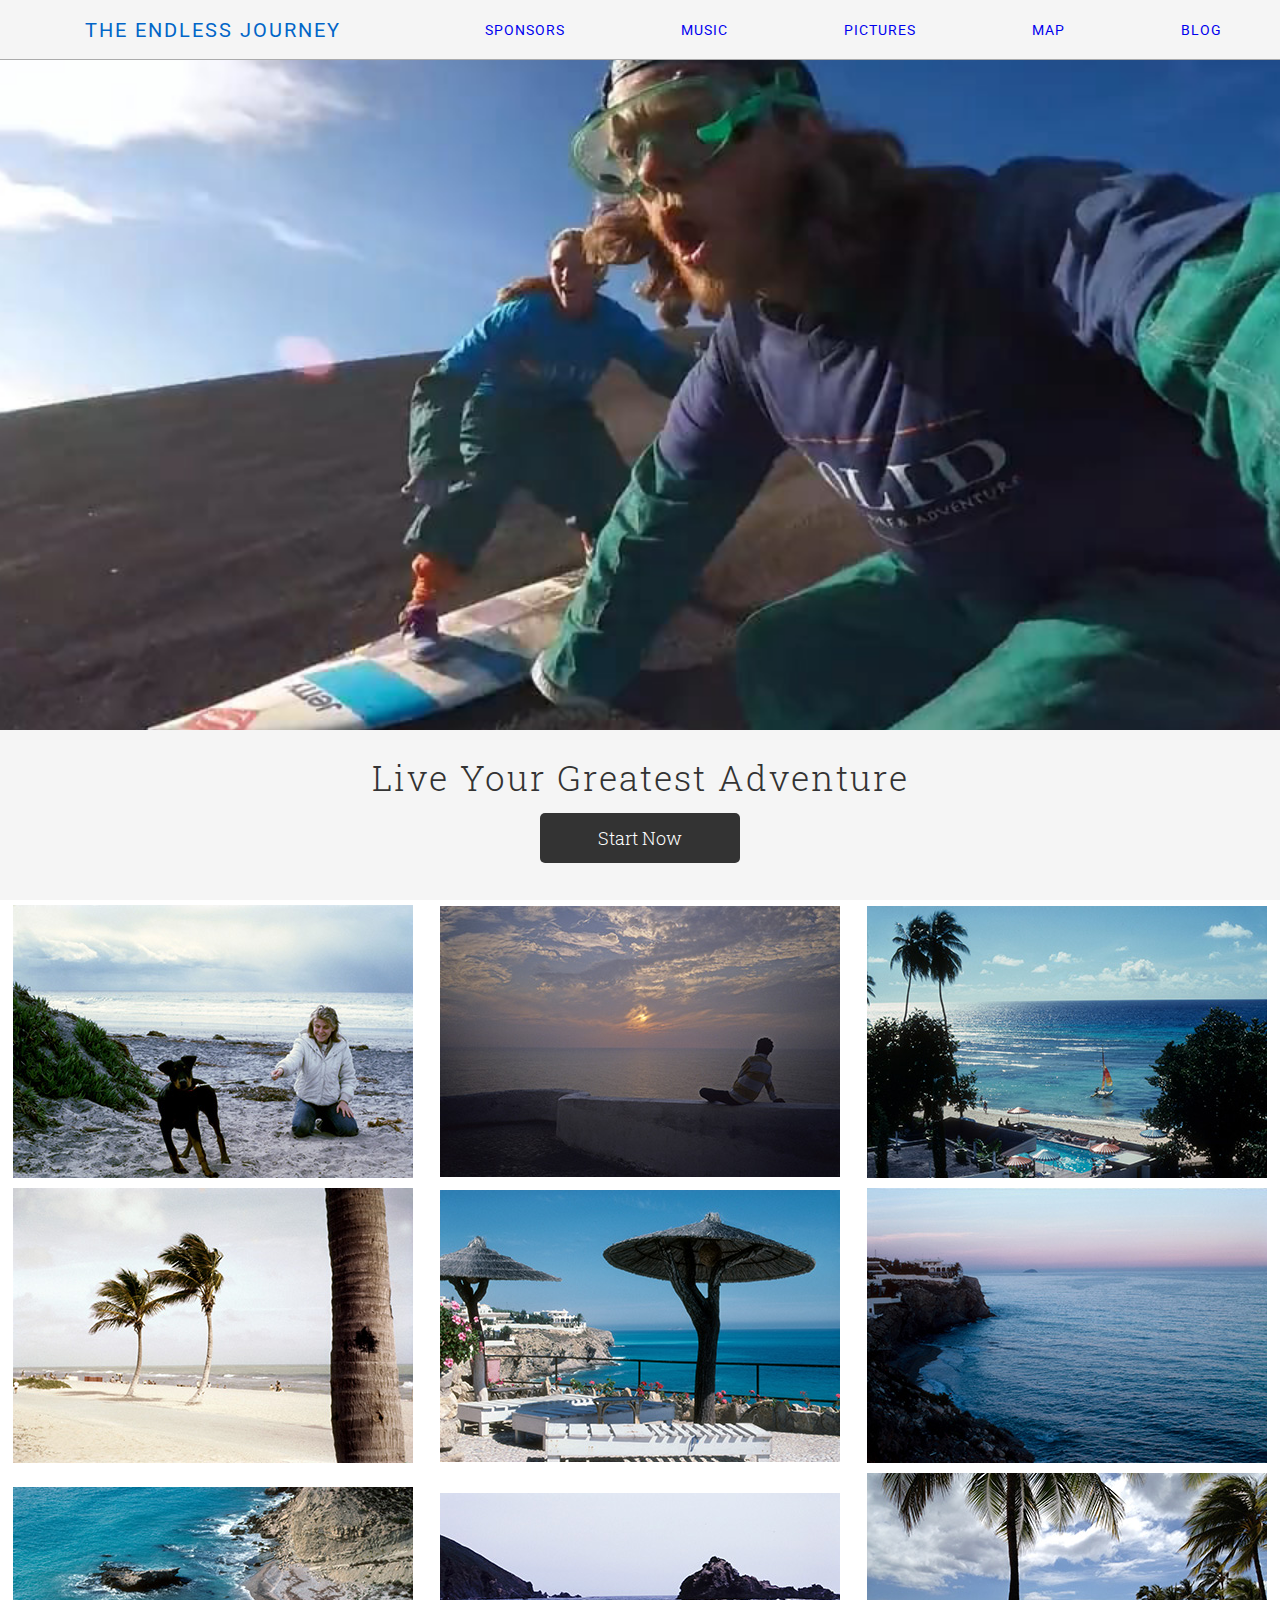
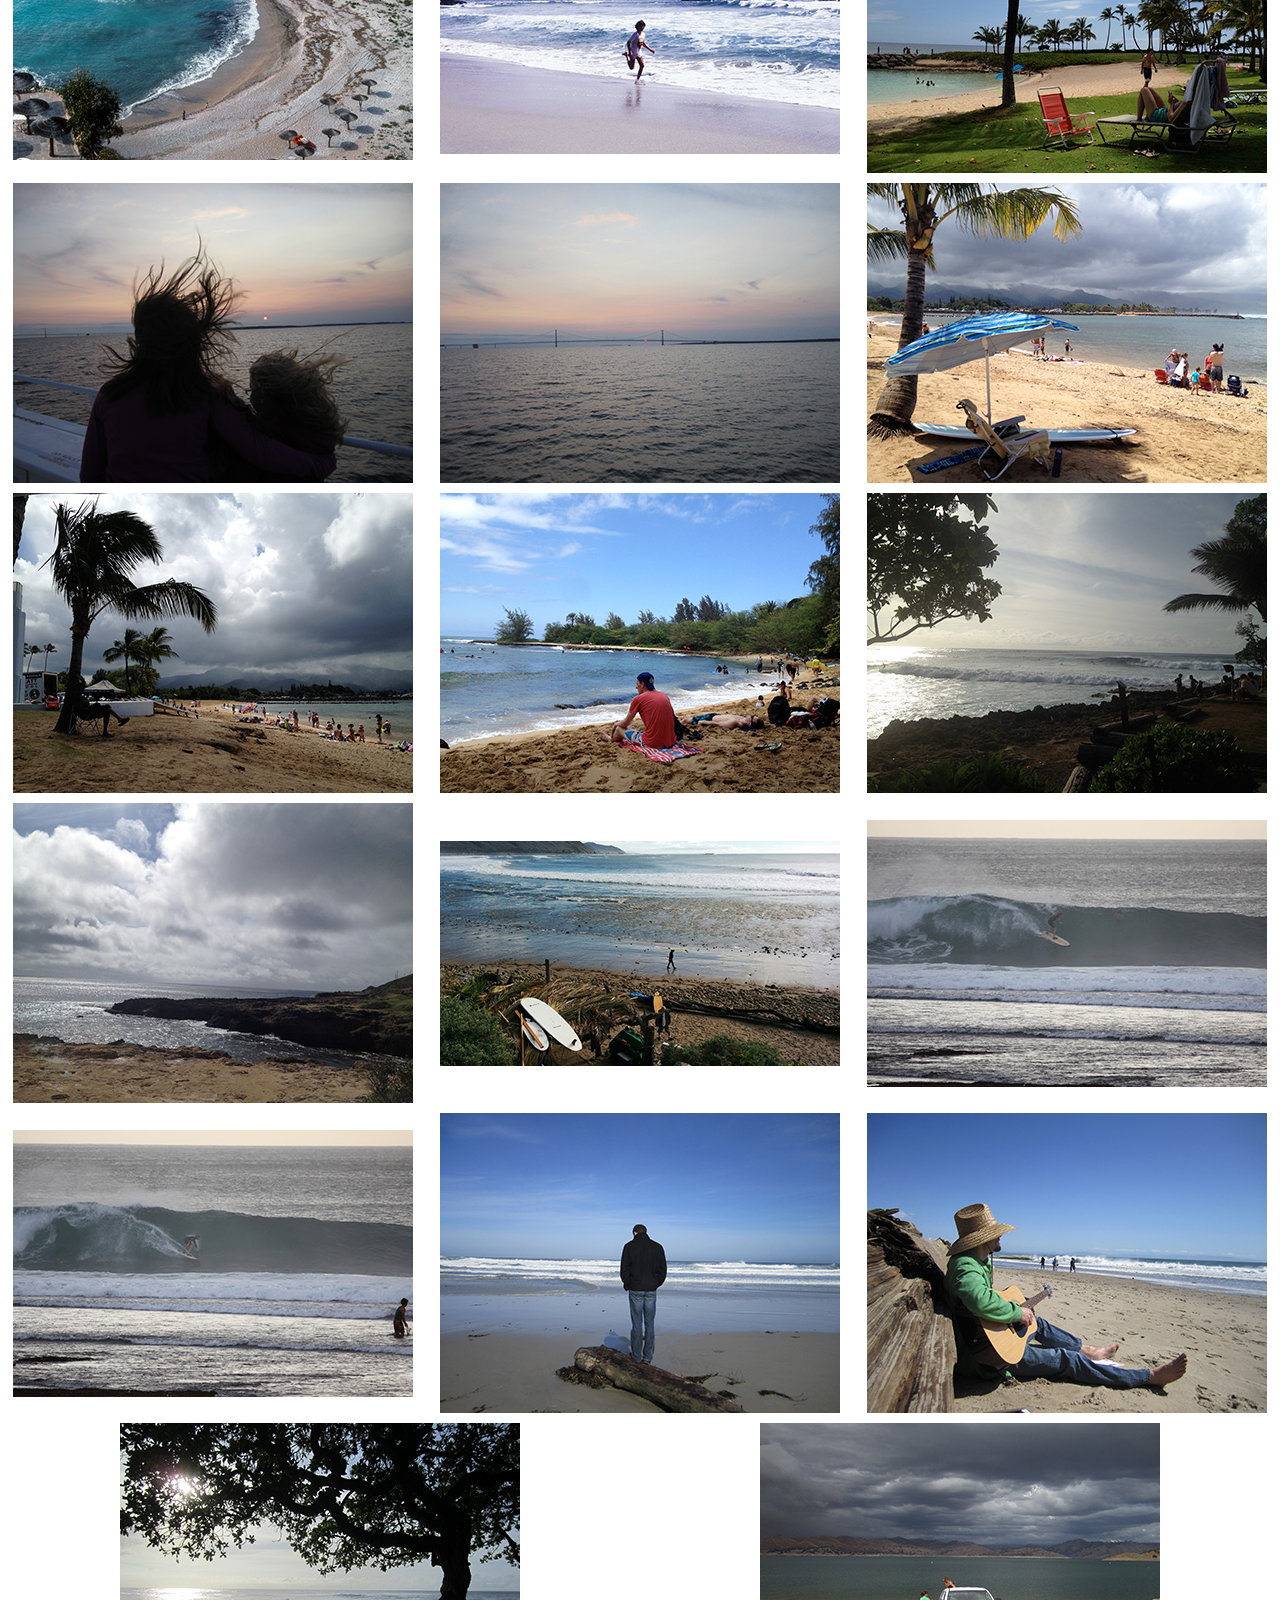
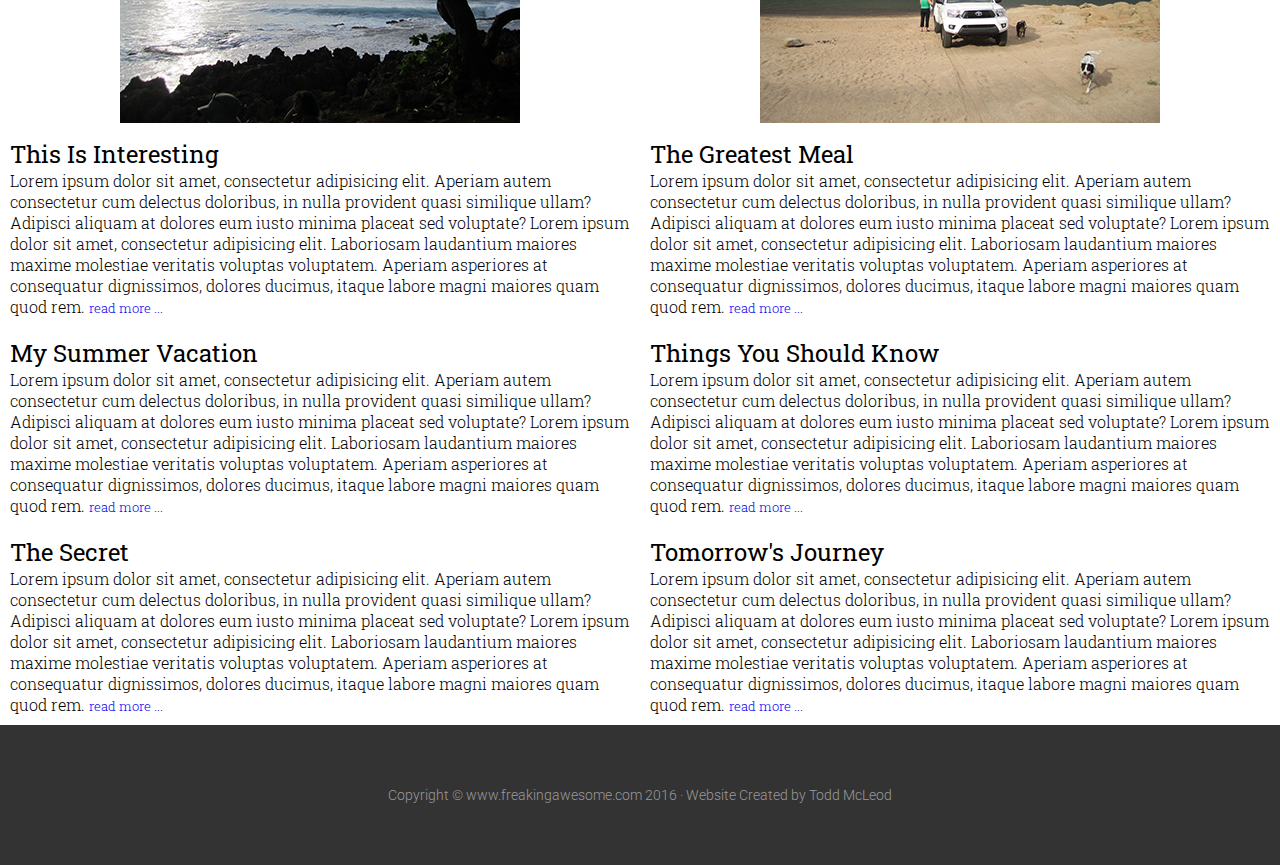
<file: below-the-fold/index.html>
<!DOCTYPE html>
<html lang="en">
<head>
    <meta charset="UTF-8">
    <title>Title</title>
    <link href='https://fonts.googleapis.com/css?family=Roboto+Slab:400,300|Roboto:400,300' rel='stylesheet'>
    <link rel="stylesheet" href="css/main.css">
    <link rel="stylesheet" media="screen and (max-width: 500px)" href="css/mq_500-less_images.css">
    <link rel="stylesheet" media="screen and (min-width: 501px)" href="css/mq_501-plus.css">
    <link rel="stylesheet" media="screen and (min-width: 900px)" href="css/mq_900-plus.css">
</head>
<body>

<!-- above the fold (atf) -->
<div id="atf">

    <header>
        <a href="#" id="logo">The Endless Journey</a>
        <!-- nav desktop (nd) -->
        <ul class="nd">
            <li><a href="#">Sponsors</a></li>
            <li><a href="#">Music</a></li>
            <li><a href="#">Pictures</a></li>
            <li><a href="#">Map</a></li>
            <li><a href="#">Blog</a></li>
        </ul>
    </header>

    <div id="hero-img"></div>

    <main>
        <!-- call to action (cta) -->
        <section id="cta">
            <h1 id="cta-txt">Live Your Greatest Adventure</h1>
            <h2 id="cta-btn"><a href="#">Start Now</a></h2>
        </section>
    </main>
</div>

<!-- below the fold (btf) -->

<!-- images -->
<section class="btf-images">
    <img src="photos/0.jpg">
    <img src="photos/2.jpg">
    <img src="photos/3.jpg">
    <img src="photos/4.jpg">
    <img src="photos/5.jpg">
    <img src="photos/6.jpg">
    <img src="photos/7.jpg">
    <img src="photos/8.jpg">
    <img src="photos/10.jpg">
    <img src="photos/11.jpg">
    <img src="photos/12.jpg">
    <img src="photos/13.jpg">
    <img src="photos/14.jpg">
    <img src="photos/15.jpg">
    <img src="photos/16.jpg">
    <img src="photos/17.jpg">
    <img src="photos/18.jpg">
    <img src="photos/19.jpg">
    <img src="photos/20.jpg">
    <img src="photos/21.jpg">
    <img src="photos/22.jpg">
    <img src="photos/23.jpg">
    <img src="photos/24.jpg">
</section>

<!-- articles -->
<section class="btf-articles">
    <article>
        <h3>This Is Interesting</h3>
        <p>Lorem ipsum dolor sit amet, consectetur adipisicing elit. Aperiam autem consectetur cum delectus doloribus, in nulla provident quasi similique ullam? Adipisci aliquam at dolores eum iusto minima placeat sed voluptate? Lorem ipsum dolor sit amet, consectetur adipisicing elit. Laboriosam laudantium maiores maxime molestiae veritatis voluptas voluptatem. Aperiam asperiores at consequatur dignissimos, dolores ducimus, itaque labore magni maiores quam quod rem. <small>
            <a href="#">read more ...</a></small></p>
    </article>

    <article>
        <h3>The Greatest Meal</h3>
        <p>Lorem ipsum dolor sit amet, consectetur adipisicing elit. Aperiam autem consectetur cum delectus doloribus, in nulla provident quasi similique ullam? Adipisci aliquam at dolores eum iusto minima placeat sed voluptate? Lorem ipsum dolor sit amet, consectetur adipisicing elit. Laboriosam laudantium maiores maxime molestiae veritatis voluptas voluptatem. Aperiam asperiores at consequatur dignissimos, dolores ducimus, itaque labore magni maiores quam quod rem. <small>
            <a href="#">read more ...</a></small></p>
    </article>

    <article>
        <h3>My Summer Vacation</h3>
        <p>Lorem ipsum dolor sit amet, consectetur adipisicing elit. Aperiam autem consectetur cum delectus doloribus, in nulla provident quasi similique ullam? Adipisci aliquam at dolores eum iusto minima placeat sed voluptate? Lorem ipsum dolor sit amet, consectetur adipisicing elit. Laboriosam laudantium maiores maxime molestiae veritatis voluptas voluptatem. Aperiam asperiores at consequatur dignissimos, dolores ducimus, itaque labore magni maiores quam quod rem. <small>
            <a href="#">read more ...</a></small></p>
    </article>

    <article>
        <h3>Things You Should Know</h3>
        <p>Lorem ipsum dolor sit amet, consectetur adipisicing elit. Aperiam autem consectetur cum delectus doloribus, in nulla provident quasi similique ullam? Adipisci aliquam at dolores eum iusto minima placeat sed voluptate? Lorem ipsum dolor sit amet, consectetur adipisicing elit. Laboriosam laudantium maiores maxime molestiae veritatis voluptas voluptatem. Aperiam asperiores at consequatur dignissimos, dolores ducimus, itaque labore magni maiores quam quod rem. <small>
            <a href="#">read more ...</a></small></p>
    </article>

    <article>
        <h3>The Secret</h3>
        <p>Lorem ipsum dolor sit amet, consectetur adipisicing elit. Aperiam autem consectetur cum delectus doloribus, in nulla provident quasi similique ullam? Adipisci aliquam at dolores eum iusto minima placeat sed voluptate? Lorem ipsum dolor sit amet, consectetur adipisicing elit. Laboriosam laudantium maiores maxime molestiae veritatis voluptas voluptatem. Aperiam asperiores at consequatur dignissimos, dolores ducimus, itaque labore magni maiores quam quod rem. <small>
            <a href="#">read more ...</a></small></p>
    </article>

    <article>
        <h3>Tomorrow's Journey</h3>
        <p>Lorem ipsum dolor sit amet, consectetur adipisicing elit. Aperiam autem consectetur cum delectus doloribus, in nulla provident quasi similique ullam? Adipisci aliquam at dolores eum iusto minima placeat sed voluptate? Lorem ipsum dolor sit amet, consectetur adipisicing elit. Laboriosam laudantium maiores maxime molestiae veritatis voluptas voluptatem. Aperiam asperiores at consequatur dignissimos, dolores ducimus, itaque labore magni maiores quam quod rem. <small>
            <a href="#">read more ...</a></small></p>
    </article>
</section>

<!-- footer -->
<!-- nav mobile (nm) -->
<ul class="nm">
    <li><a href="#">Sponsors</a></li>
    <li><a href="#">Music</a></li>
    <li><a href="#">Pictures</a></li>
    <li><a href="#">Map</a></li>
    <li><a href="#">Blog</a></li>
</ul>

<footer>
    <p>Copyright &copy; www.freakingawesome.com 2016 · Website Created by Todd McLeod</p>
</footer>

</body>
</html>
</file>
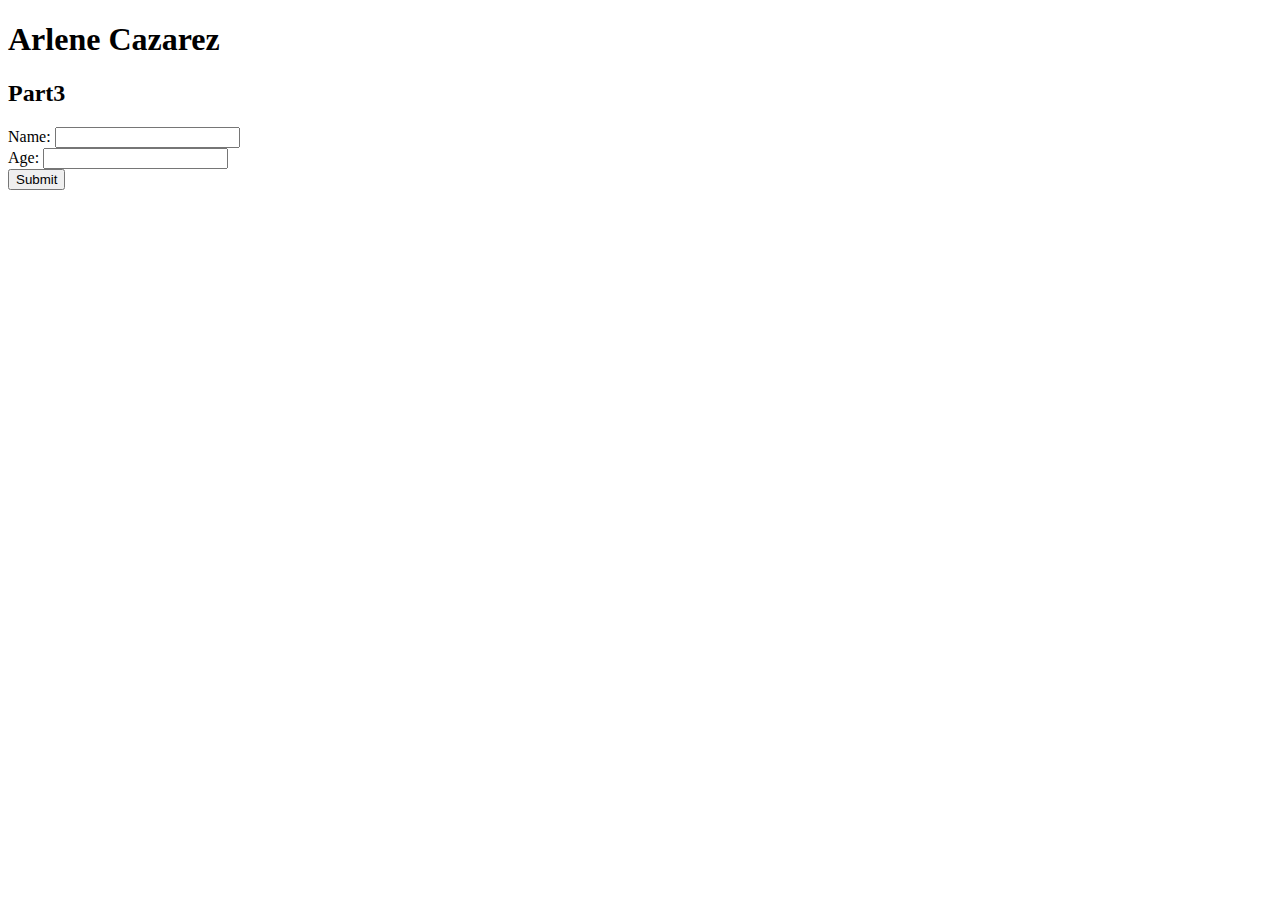
<file: project/03/index.html>
<!DOCTYPE html>
<html lang="en">
<head>
    <meta charset="UTF-8">
    <title>Project</title>
    <head/>
<body>

    <h1>Arlene Cazarez</h1>
    <h2>Part3</h2>

    <form method="POST">
        Name: <input type="text" name="name"><br>
        Age: <input type="text" name="age"><br>
        <input type="submit">
    </form>

</body>
<html/>
</file>
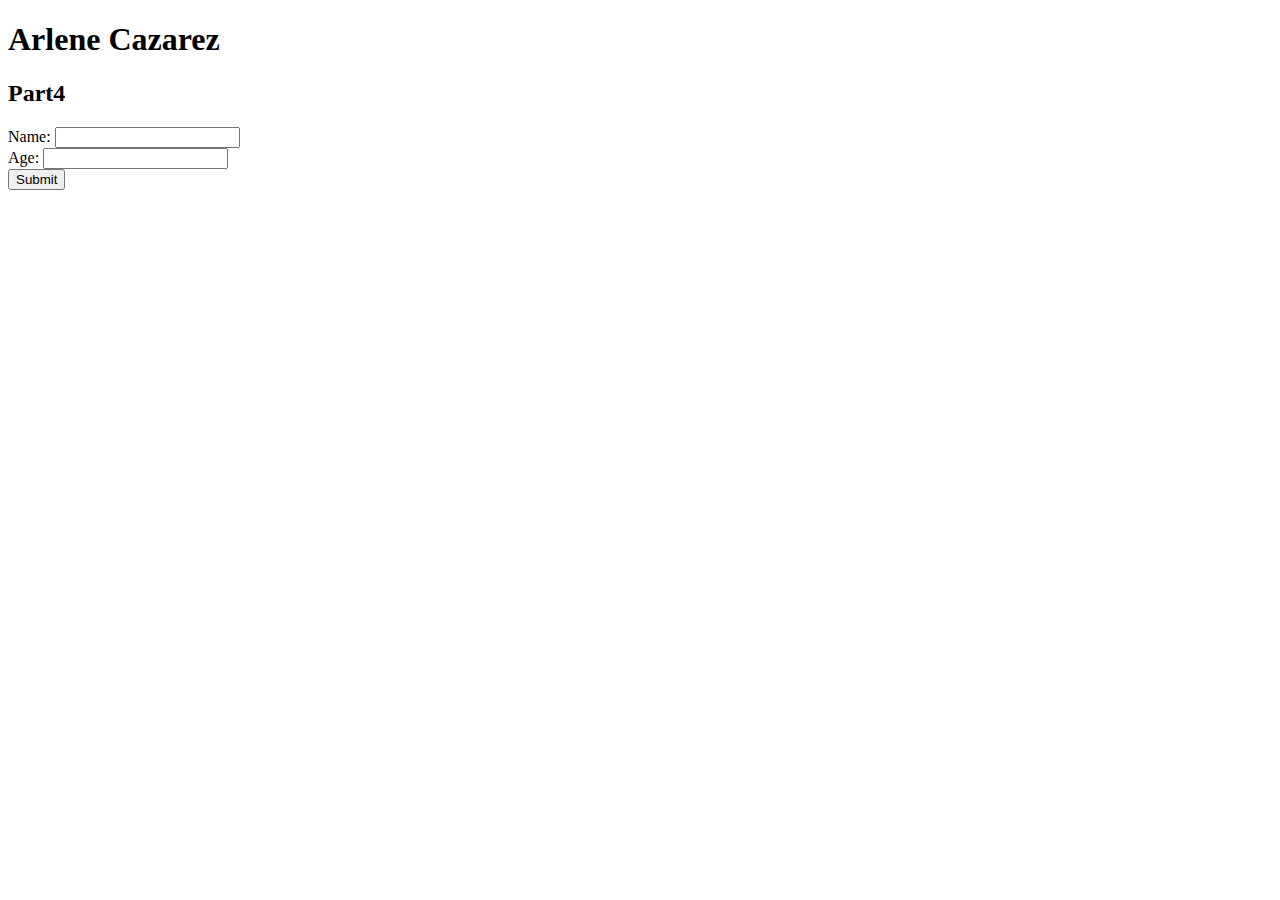
<file: project/04/index.html>
<!DOCTYPE html>
<html lang="en">
<head>
    <meta charset="UTF-8">
    <title>Project</title>
    <head/>
<body>

<h1>Arlene Cazarez</h1>
<h2>Part4</h2>

<form method="POST">
    Name: <input type="text" name="name"><br>
    Age: <input type="text" name="age"><br>
    <input type="submit">
</form>

</body>
<html/>
</file>
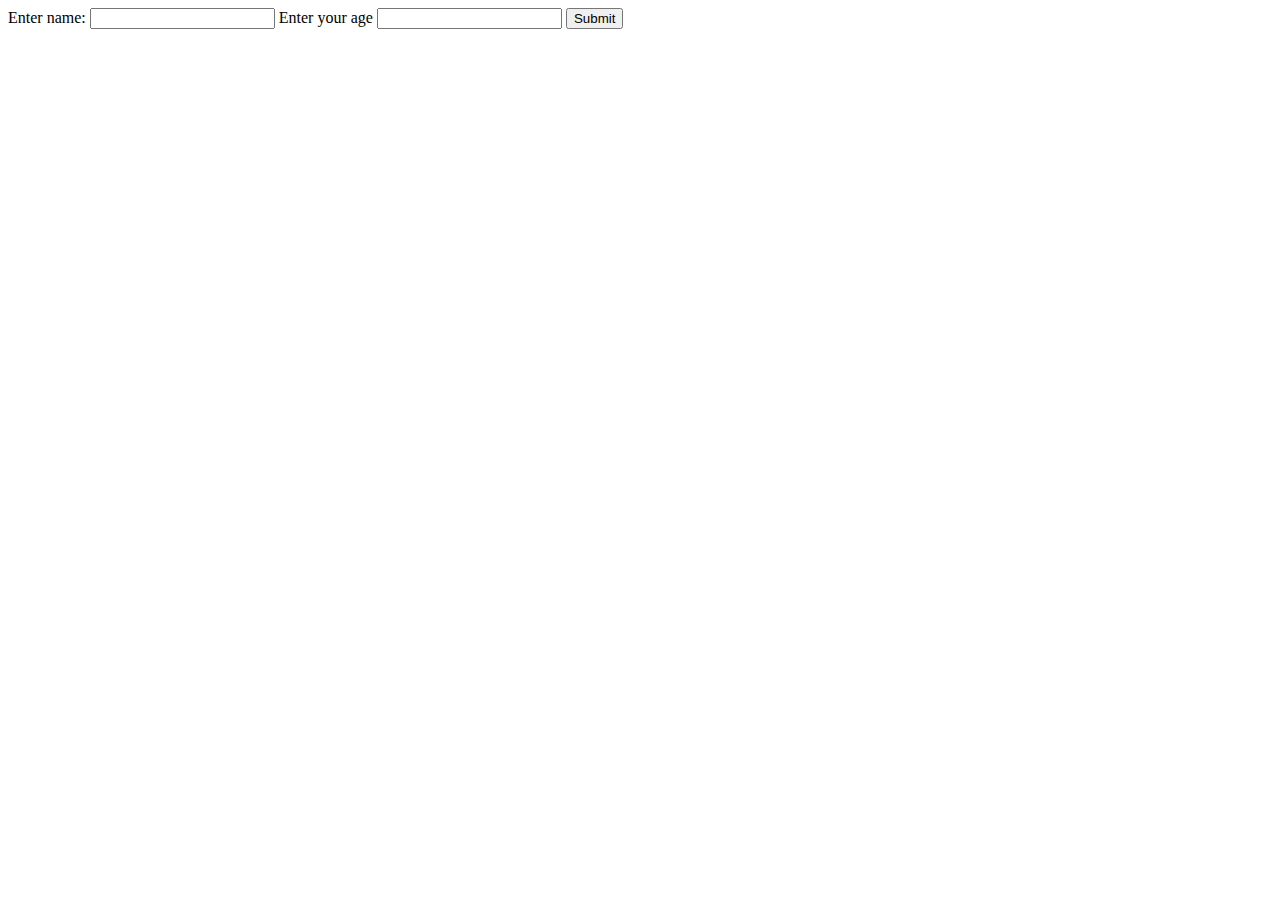
<file: project/05/index.html>
<!DOCTYPE html>
<html lang="en">
<head>
    <meta charset="UTF-8">
    <title>Project</title>
</head>
<body>
<form>
    Enter name: <input type="text" name = "name" />
    Enter your age <input type = "number" name = "age" />
    <input type = "submit" name = "submit" value = "Submit" />
</form>
</body>
</html>
</file>
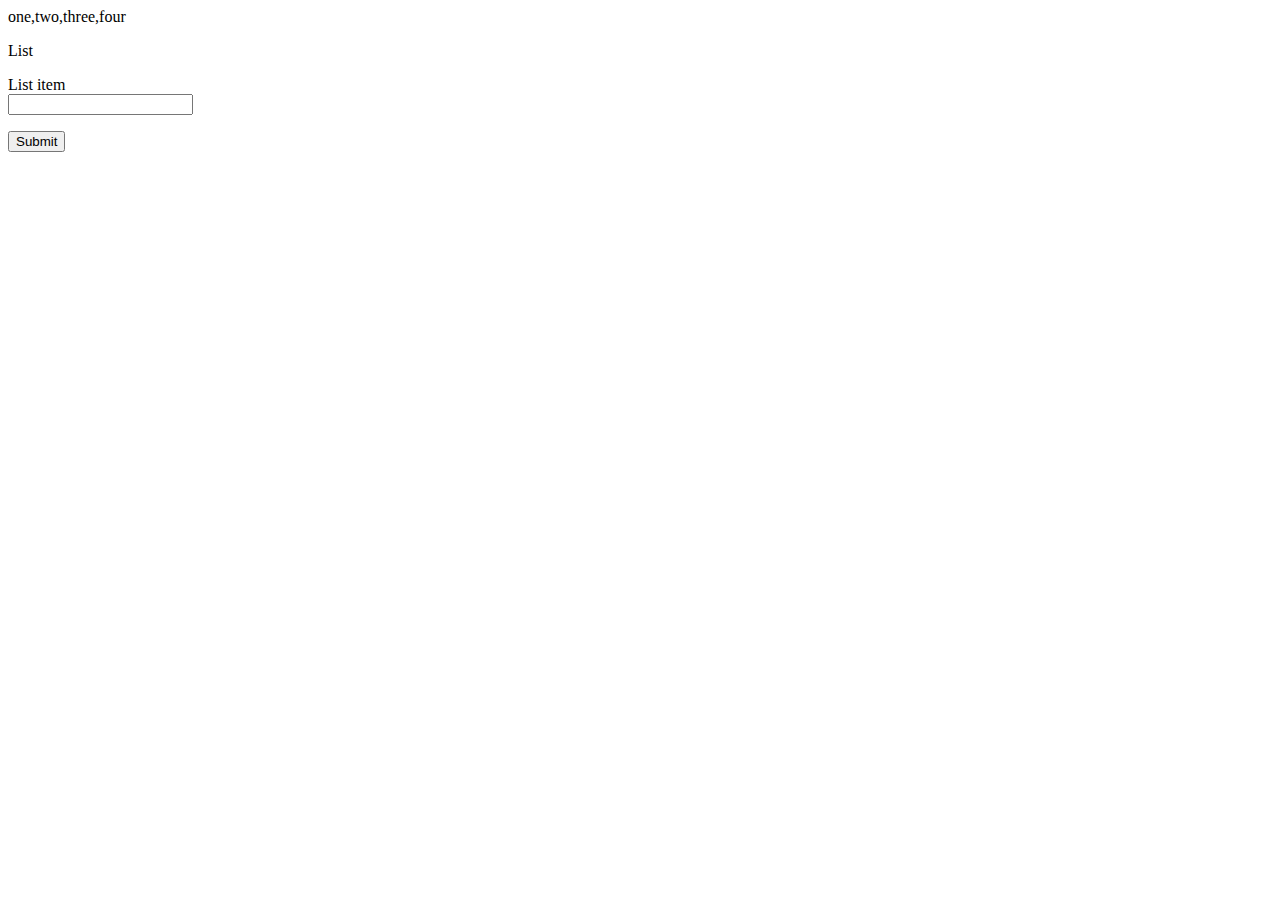
<file: js-eventlistener/js-index.html>
<!DOCTYPE HTML>
<html>
<head>
    <title>Js list check</title>
</head>
<body>

<div id="content"></div>
<script type="text/javascript">
    var unorderli = ["one", "two", "three", "four"];
    document.getElementById('content').innerHTML = unorderli;
</script>
<p>List
    <form action="javascript:userCheck()">
<p>List item<br><input type="text" id="userNameInput"></p>
<p> <input type="submit"></p>
</p>
</body>
<script>
    var redirect = function(url, method) {
        var form = document.createElement('form');
        form.method = method;
        form.action = url;
        form.submit();
    };
    function userCheck(){
        var xhttp = new XMLHttpRequest();
        xhttp.onreadystatechange = function() {
            if (xhttp.readyState == 4 && xhttp.status == 200) {
                if(xhttp.responseText == "exists"){
                    alert("That Listname Already Exists.");
                } else {
                    unorderli = document.getElementById("userNameInput").value
                    redirect('/register/?unorderli='+unorderli, 'post');
                };
            };
        };
        xhttp.open("GET", "/usernameexists/?unorderli=" + document.getElementById("userNameInput").value, true);
        xhttp.send();
    };
</script>
</html>
</file>
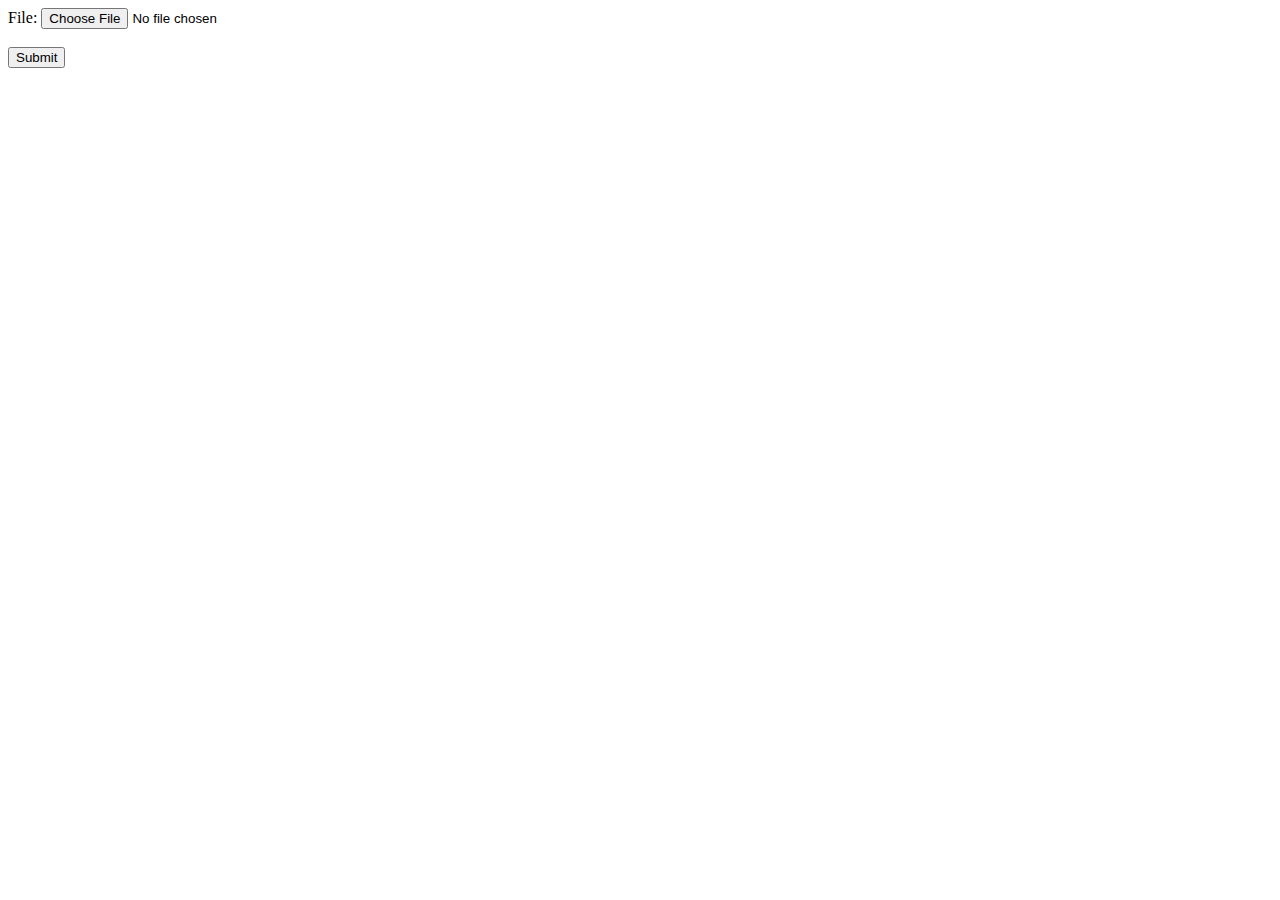
<file: upload-txtfile/temp.html>
<!DOCTYPE html>
<html>
    <head><meta charset="utf-8">
    <title> Input File </title>
    </head>

    <body>
        <form method="POST" enctype="multipart/form-data">
         File:
        <input type="file" name="name"><br>
        <br> <input type="submit"> <br>
        </form>
    </body>
</html>
</file>
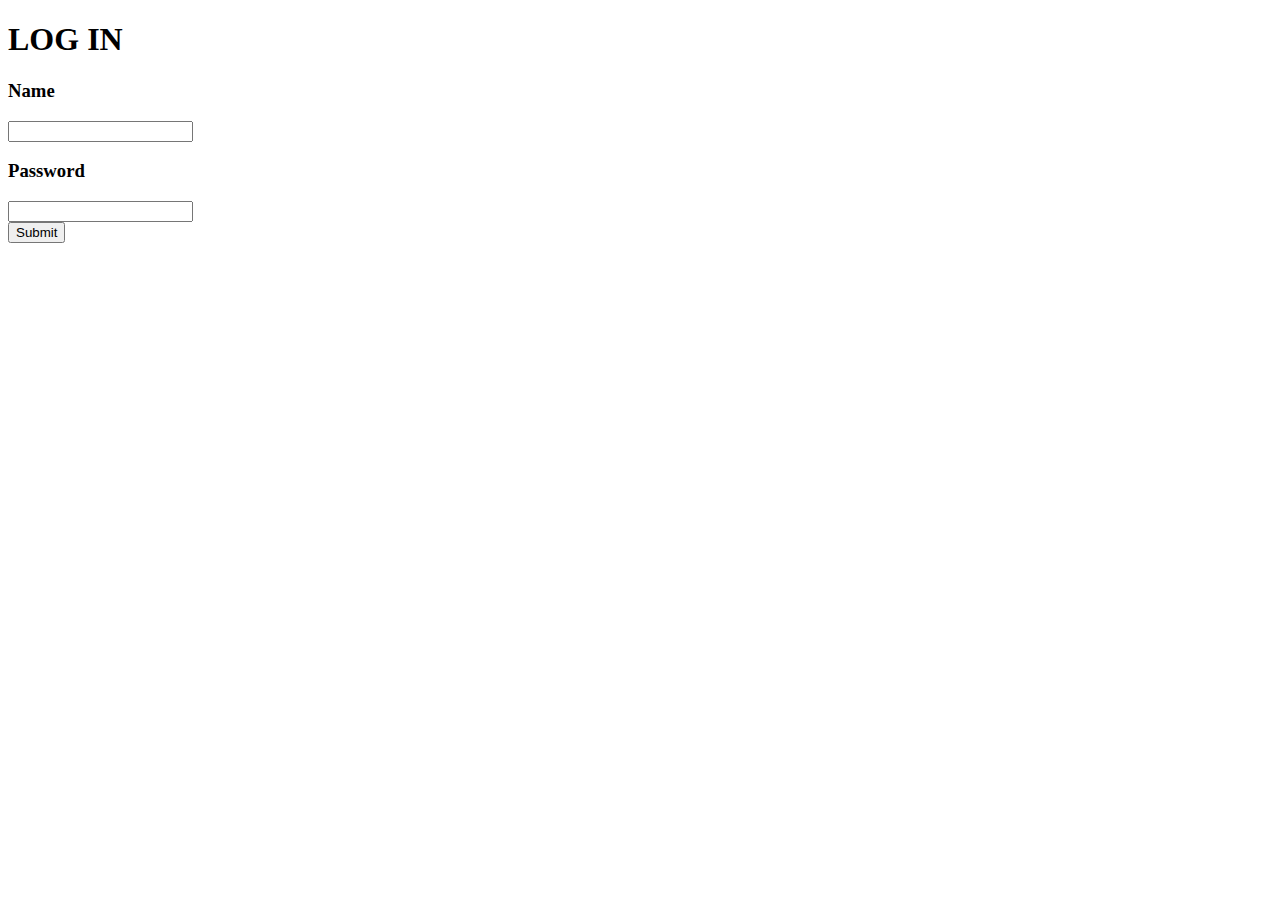
<file: photo-blog/templates/login.html>
<!DOCTYPE html>
<html lang="en">
<head>
    <meta charset="UTF-8">
    <title></title>
</head>
<body>
<h1>LOG IN</h1>
<form method="post" action="/login">
    <h3>Name</h3>
    <input type="text" name="name">
    <h3>Password</h3>
    <input type="text" name="password">
    <br>
    <input type="submit">
</form>
</body>
</html>
</file>
<file: below-the-fold/css/main.css>
/* GENERAL */

* {
    /* for debugging: show border around elements */
    /*border: 1px solid deeppink;*/
}

html {
    /* default font normally 16px */
    /* (16)(.625)  = 10 */
    /* now 1rem will equal 10px */
    font-size: 62.5%;
}

html, body, header, main, section, article, footer, div, a, ul, li, h1, h2, h3, p {
    /* simple reset - resets browser's default styling */
    padding: 0;
    margin: 0;
    box-sizing: border-box;
}

a {
    /* remove underline on hyperlinks */
    text-decoration: none;
}

li {
    /* remove bullets on lists */
    list-style: none;
}

/* ABOVE THE FOLD (atf) */
/* rulesets to show certain content above the fold */

/* these elements will take up the whole page above the fold */
html, body, #atf {
    height: 100%;
}

/* #atf contains: */
/*      header */
/*      hero image (#hero-img) */
/*      call to action (#cta) */
#atf {
    display: flex;
    flex-direction: column;
}

/* set the hero image */
#hero-img {
    background-color: #8e8e8e;
    background-repeat: no-repeat;
    background-attachment: fixed;
    background-position: top center;
    background-size: cover;
    /* grow the hero image to fill in unused space */
    flex-grow: 1;
}

/* HEADER */

/* header will contain: */
/*      all screen sizes (resolutions): */
/*              the logo: THE ENDLESS JOURNEY */
/*      large screen sizes (resolutions): */
/*              navigation links: SPONSORS / MUSIC / PICTURES / MAP / BLOG */
header {
    font-family: 'Roboto', sans-serif;
    color: #333;
    position: fixed;
    top: 0;
    width: 100%;
    height: 6rem;
    background-color: #f5f5f5;
    display: flex;
    align-items: center;
    border-bottom: 1px solid rgba(0,0,0,0.3);
}

/* logo: THE ENDLESS JOURNEY */
#logo {

    /* make a large touch target */
    /* expand the element to fill height */
    height: 100%;

    /* make a large touch target */
    /* expand the element to fill width
    along primary axis ( horizontally ) */
    flex-grow: 1;

    /* font styling */
    color: #333;
    font-size: 2rem;
    letter-spacing: 2px;
    text-transform: uppercase;

    /* center text */
    display: flex;
    justify-content: center;
    align-items: center;
}

/* change the logo's text color when mouse hover's over it */
#logo:hover {
    color: #0266C8;
}


/* disable menu in header */
/* on small devices, menu is displayed below the fold */
/* nav desktop (nd) */
.nd {
    display: none;
}

/* CALL TO ACTION (cta) */
#cta {

    /* set the height of the cta container */
    height: 170px;

    /* set the color of the cta container */
    background-color: #f5f5f5;

    /* center text and button containers */
    /*      #cta-txt, #cta-btn */
    display: flex;
    flex-direction: column;
    justify-content: center;
    align-items: center;
}

#cta-txt {

    /* format text */
    font-family: 'Roboto Slab', serif;
    font-weight: 300;
    font-size: 3.5rem;
    letter-spacing: 2px;
    color: #333;

    /* center text old fashioned-way */
    text-align: center;
}

#cta-btn {

    /* button's width */
    width: 20rem;

    /* button's height */
    height: 5rem;
    margin: 1.3rem 0;

    /* format text */
    font-family: 'Roboto Slab', serif;
    font-weight: 300;
    line-height: 1;

    /* format button */
    background-color: #333;
    border-radius: 5px;

    /* center child anchor element */
    display: flex;
    justify-content: center;
    align-items: center;
}

#cta-btn a {

    /* make a large touch target */
    /* expand the anchor element to fill height */
    height: 100%;

    /* make a large touch target */
    /* expand the anchor element to fill width along primary axis ( horizontally ) */
    flex-grow: 1;

    /* format font */
    color: #fff;
    font-size: 1.8rem;
    font-weight: 300;

    /* format anchor dimsions match the containing h2 element #cta-btn */
    border-radius: 5px;

    /* center the text */
    display: flex;
    justify-content: center;
    align-items: center;
}

#cta-btn a:hover {
    background-color: #0ebfe9;
}

/* ------------------------------------------- */
/* BELOW THE FOLD (btf) */
/* ------------------------------------------- */

/* create flex containers for
        images
        articles
*/
.btf-images, .btf-articles {
    display: flex;
    flex-direction: row;
    flex-wrap: wrap;
    justify-content: space-around;
    align-items: center;
}

/* images */
.btf-images img {
    margin: 5px;
}

/* articles */
.btf-articles article {
    padding: 10px;
}

.btf-articles h3 {
    /* font format */
    font-family: 'Roboto Slab', sans-serif;
    font-size: 2.4rem;
    font-weight: 400;
}

.btf-articles p {
    /* font format */
    font-family: 'Roboto Slab', sans-serif;
    font-size: 1.6rem;
    font-weight: 300;
}


/* MOBILE MENU ON BOTTOM */
/* nav mobile (nm) */

.nm {
    display: flex;
    flex-direction: column;
    background: deepskyblue;
}

.nm li {

    /* dimensions */
    width: 100%;
    height: 4.5rem;

    /* border */
    border-top: 1px solid rgba(255,255,255,0.3);
    border-bottom: 1px solid rgba(0,0,0,0.1);

    /* child elements positioning */
    display: flex;
    justify-content: center;
    align-items: center;
}

.nm li a {
    /* make a large touch target */
    /* expand the anchor element to fill height */
    height: 100%;

    /* make a large touch target */
    /* expand the anchor element to fill width along primary axis ( horizontally ) */
    flex-grow: 1;

    /* font format */
    color: white;
    font-size: 1.75rem;
    letter-spacing: 1px;
    text-decoration: none;
    text-transform: uppercase;
    font-family: 'Roboto', sans-serif;

    /* child elements positioning */
    display: flex;
    justify-content: center;
    align-items: center;
}

.nm li:hover {
    background: royalblue;
}

.nm li:last-child {
    border-bottom: none;
}

footer {
    height: 70px;
    background-color: #333;

    /* flex container to hold content */
    display: flex;
    justify-content: center;
    align-items: center;
}

footer p {
    color: #999;
    font-family: 'Roboto', sans-serif;
    font-weight: 300;
    font-size: 14px;
    text-align: center;
}
</file>
<file: below-the-fold/css/mq_500-less_images.css>
#hero-img {
    background-image: url("../img/adventure-sm.jpg");
}
</file>
<file: below-the-fold/css/mq_501-plus.css>
/* disable menu in footer */
/* on large devices, menu is displayed in header */
/* nm = nav mobile */
.nm {
    display: none;
}

/* ABOVE THE FOLD */
/* rulesets to show certain content above the fold */

#hero-img {
    background-image: url("../img/adventure-lg.jpg");
}

/* HEADER */

header {

    /*
    increase the height of the header area
    this is necessary to contain both the logo and nav
                            THE ENDLESS JOURNEY
                SPONSORS   MUSIC   PICTURES   MAP   BLOG
    */
    height: 8.5rem;

    /*
    header is already set to "display: flex" in main.css
    setting it here again just for clarity
    */
    /* make child elements of header arrange in a column */
    display: flex;
    flex-direction: column;
    justify-content: center;
    align-items: center;
}

/* logo: THE ENDLESS JOURNEY */
#logo {
    width: 100%;

    /*
    this grows the element to fill in vertical space
    #logo will grow 4x as much as .nd
    */
    flex-grow: 4;

    /*
    "height: 100%" was set on #logo in main.css
    we need to set "flex-basis: 0" to override this
    */
    flex-basis: 0;
}

/* nd = nav desktop */
.nd {
    width: 100%;

    /*
    with #logo and .nd both set to "flex-grow"
    they will both grow along the flex container's primary axis
    in this case, the vertical axis
    they will fill in the space in the header along vertical axis
    #logo will grow 4x as much as .nd
    */
    flex-grow: 1;

    /* container of some dimension */
    /* this is important for contained elements */
    height: 30px;

    /* arrange li elements horizontally */
    display: flex;
    /* horizontally distribute "space around" li elements */
    justify-content: space-around;
    /* vertically center li elements */
    align-items: center;

    /* font format */
    color: white;
    font-size: 1.4rem;
    letter-spacing: 1px;
    text-decoration: none;
    text-transform: uppercase;
    font-family: 'Roboto', sans-serif;
}

.nd li {

    /* grow vertically */
    /* must be in container of some dimension */
    height: 100%;

    /* have each li element grow horizontally */
    flex-grow: 1;

    /* center the anchor elements */
    display: flex;
    justify-content: center;
    align-items: center;
}

.nd li a {

    /* grow vertically */
    /* must be in container of some dimension */
    height: 100%;

    /* grow horizontally */
    flex-grow: 1;

    /* center the text wrapped by the anchor elements */
    display: flex;
    justify-content: center;
    align-items: center;
}

.nd li a:hover {
    color: #0266C8;
    background-color: #ffffe0;
}

/* ------------------------------------------- */
/* BELOW THE FOLD (btf) */
/* ------------------------------------------- */

.btf-articles article {
    width: 50%;
}

footer {
    height: 140px;
}
</file>
<file: below-the-fold/css/mq_900-plus.css>
header {
    height: 6rem;
    display: flex;
    flex-direction: row;
    justify-content: space-between;
}

#logo {

    /* resets "width: 100%" to nothing */
    flex-basis: 0;

    /* grow horizontally */
    flex-grow: 1;
}

.nd {

    /* resets "width: 100%" to nothing */
    flex-basis: 0;

    /* grow horizontally */
    flex-grow: 2;

    height: 100%;
}
</file>
